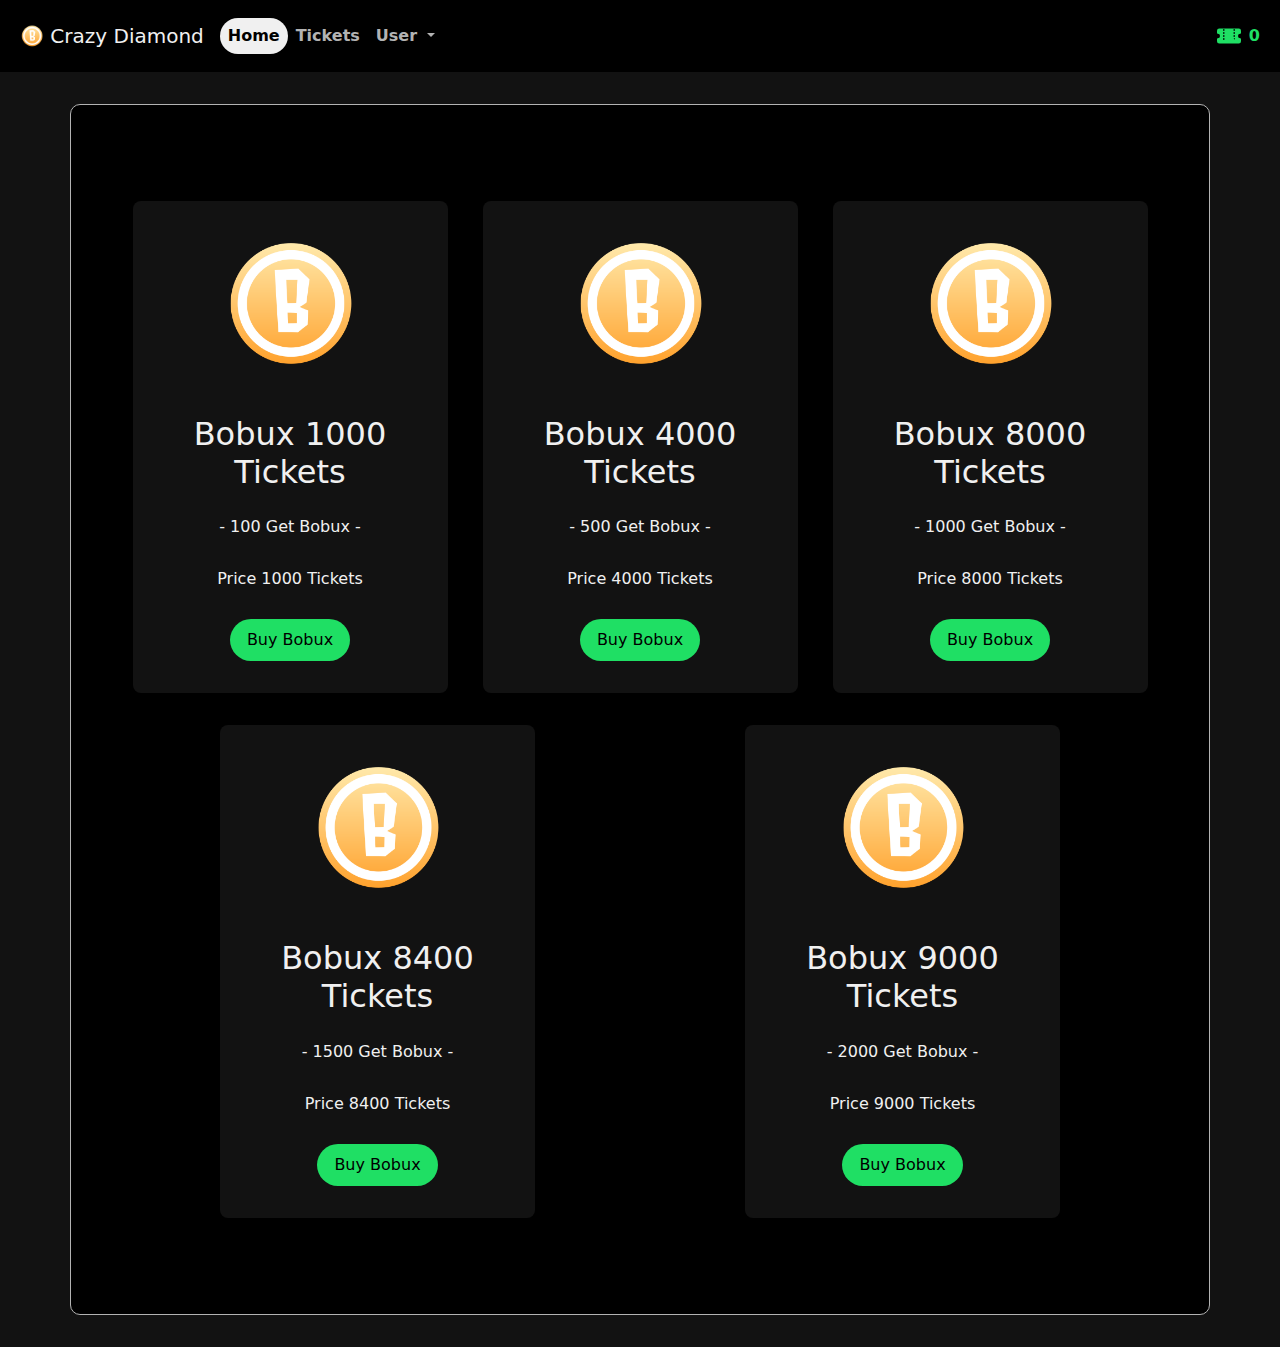
<file: index.html>
<!DOCTYPE html>
<html lang="en">
<head>
    <meta charset="UTF-8">
    <meta name="viewport" content="width=device-width, initial-scale=1.0">
    <title>Home</title>
    <link rel="icon" type="image/png" href="Img/Icon.png">
    <link rel="stylesheet" href="style.css">
    <link href="https://cdn.jsdelivr.net/npm/bootstrap@5.3.3/dist/css/bootstrap.min.css" rel="stylesheet">
    <script src="https://cdn.jsdelivr.net/npm/bootstrap@5.3.3/dist/js/bootstrap.bundle.min.js"></script>
</head>
<body style="background-color: var(--color2);">
    
    <header>
        <nav class="navbar navbar-expand-lg" style="background-color: var(--color1);">
            <div class="container-fluid">
                <a class="navbar-brand" href="index.html">
                    <img src="../Img/Icon.png" alt="Logo" width="24" height="24" class="d-inline-block align-text-top">
                    Crazy Diamond
                </a>

                <button class="navbar-toggler" type="button" data-bs-toggle="collapse" data-bs-target="#navbarNav" aria-controls="navbarNav" aria-expanded="false" aria-label="Toggle navigation">
                    <svg xmlns="http://www.w3.org/2000/svg" width="24" height="24" fill="currentColor" class="bi bi-list-ul" viewBox="0 0 16 16">
                        <path fill-rule="evenodd" d="M5 11.5a.5.5 0 0 1 .5-.5h9a.5.5 0 0 1 0 1h-9a.5.5 0 0 1-.5-.5m0-4a.5.5 0 0 1 .5-.5h9a.5.5 0 0 1 0 1h-9a.5.5 0 0 1-.5-.5m0-4a.5.5 0 0 1 .5-.5h9a.5.5 0 0 1 0 1h-9a.5.5 0 0 1-.5-.5m-3 1a1 1 0 1 0 0-2 1 1 0 0 0 0 2m0 4a1 1 0 1 0 0-2 1 1 0 0 0 0 2m0 4a1 1 0 1 0 0-2 1 1 0 0 0 0 2"/>
                    </svg>
                </button>

                <div class="collapse navbar-collapse" id="navbarNav">
                    <ul class="navbar-nav">
                        <li class="nav-item">
                            <a class="nav-link active" aria-current="page" href="index.html">Home</a>
                        </li>

                        <li class="nav-item">
                            <a class="nav-link" href="tickets.html">Tickets</a>
                        </li>

                        <li class="nav-item dropdown">
                            <a class="nav-link dropdown-toggle" href="#" role="button" data-bs-toggle="dropdown" aria-expanded="false">
                              User
                            </a>
                            <ul class="dropdown-menu">
                            <li>
                                <a class="dropdown-item"><span id="timer">00:30</span></a>
                            </li>
                            <li>
                                <a class="dropdown-item" id="logout-button" href="#">Log Out</a>
                            </li>
                            </ul>
                        </li>
                    </ul>

                    <div class="ticket-info ms-auto">
                        <div class="icon">
                            <svg xmlns="http://www.w3.org/2000/svg" width="24" height="24" fill="currentColor" class="bi-ticket bi-ticket-perforated-fill" viewBox="0 0 16 16">
                                <path d="M0 4.5A1.5 1.5 0 0 1 1.5 3h13A1.5 1.5 0 0 1 16 4.5V6a.5.5 0 0 1-.5.5 1.5 1.5 0 0 0 0 3 .5.5 0 0 1 .5.5v1.5a1.5 1.5 0 0 1-1.5 1.5h-13A1.5 1.5 0 0 1 0 11.5V10a.5.5 0 0 1 .5-.5 1.5 1.5 0 1 0 0-3A.5.5 0 0 1 0 6zm4-1v1h1v-1zm1 3v-1H4v1zm7 0v-1h-1v1zm-1-2h1v-1h-1zm-6 3H4v1h1zm7 1v-1h-1v1zm-7 1H4v1h1zm7 1v-1h-1z"/>
                            </svg>
                            <span id="ticket-count" class="count">0</span>
                        </div>
                    </div>

                </div>
            </div>
        </nav>
    </header>

    <div class="container">
        <div class="card-container">
            <div class="card-bobux" id="packages-container">
                
            </div>
        </div>
    </div>

    <!-- Modal -->
    <div class="modal fade" id="purchaseModal" data-bs-backdrop="static" data-bs-keyboard="false" tabindex="-1" aria-labelledby="purchaseModalLabel" aria-hidden="true">
        <div class="modal-dialog">
            <div class="modal-content">
                <div class="modal-header" style="background-color: var(--color1); border-bottom: 1px solid var(--color5);">
                    <h1 class="modal-title fs-5" id="purchaseModalLabel" style="color: var(--color4);">Confirm Purchase</h1>
                    <button type="button" class="btn-close" data-bs-dismiss="modal" aria-label="Close" style="color: var(--color4);"></button>
                </div>
                <div class="modal-body" style="background-color: var(--color2); color: var(--color4);">
                    <p id="modal-package-title"></p>
                    <p id="modal-package-price"></p>
                    <p id="modal-package-robux"></p>
                    <p id="modal-insufficient-tickets" class="text-danger" style="display: none;">Not enough tickets to complete the purchase.</p>
                </div>
                <div class="modal-footer" style="background-color: var(--color3); border-top: 1px solid var(--color5);">
                    <button type="button" class="btn btn-secondary" data-bs-dismiss="modal" style="background-color: var(--color4); color: var(--color1); border: none;">Cancel</button>
                    <button type="button" class="btn btn-primary" id="confirm-purchase-btn" style="background-color: var(--color6); color: var(--color1); border: none;">Confirm Purchase</button>
                </div>
            </div>
        </div>
    </div>

    <script src="../Scripts/bobux_pack.js"></script>
    <script src="../Scripts/tickets_purchase.js"></script>
    <script src="../Scripts/logout.js"></script>
    <script src="../Scripts/timer.js"></script>

</body>
</html>
</file>
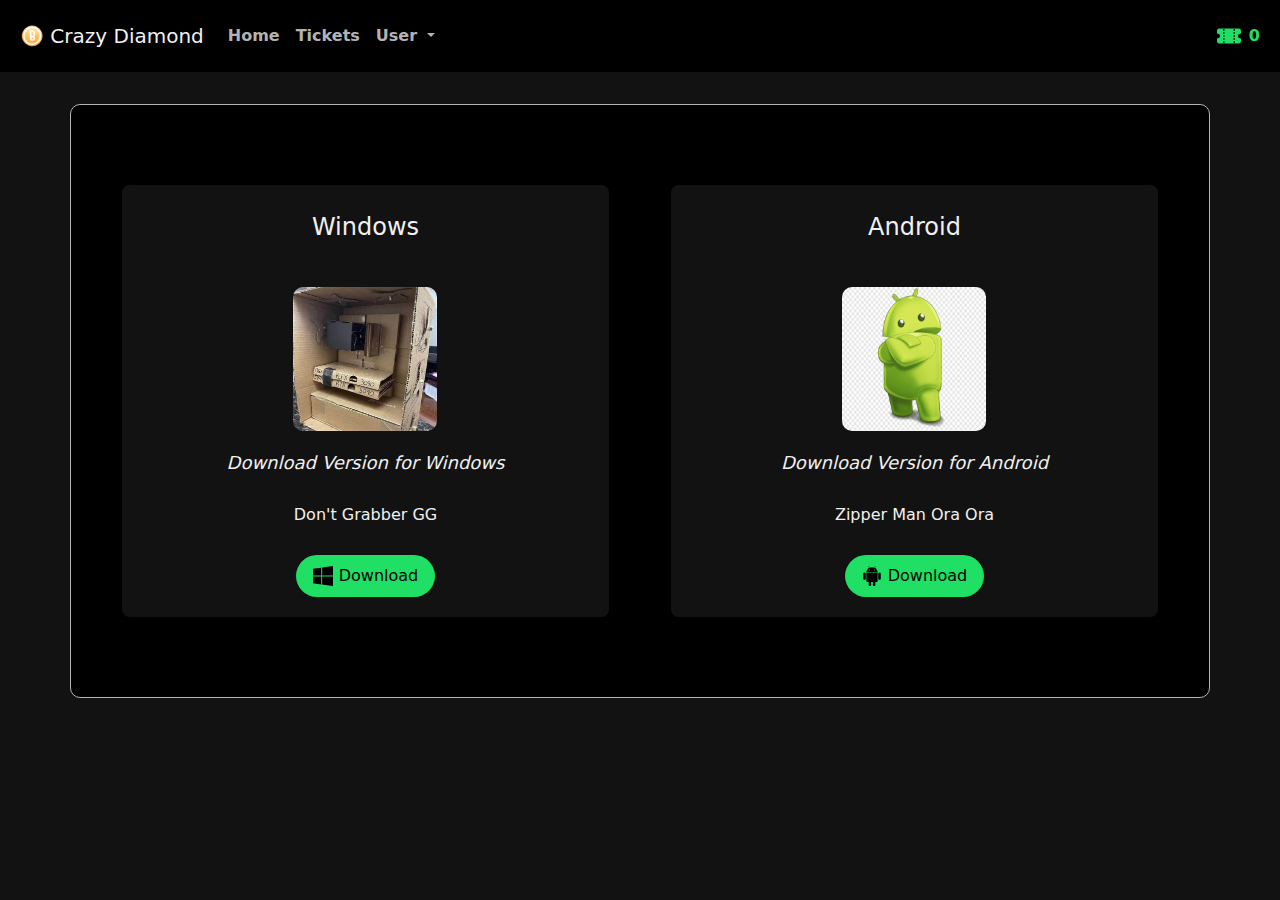
<file: download.html>
<!DOCTYPE html>
<html lang="en">
<head>
    <meta charset="UTF-8">
    <meta name="viewport" content="width=device-width, initial-scale=1.0">
    <title>Download</title>
    <link rel="icon" type="image/png" href="Img/Icon.png">
    <link rel="stylesheet" href="style.css">
    <link href="https://cdn.jsdelivr.net/npm/bootstrap@5.3.3/dist/css/bootstrap.min.css" rel="stylesheet">
    <script src="https://cdn.jsdelivr.net/npm/bootstrap@5.3.3/dist/js/bootstrap.bundle.min.js"></script>
</head>
<body style="background-color: var(--color2);">
    
    <header>
        <nav class="navbar navbar-expand-lg" style="background-color: var(--color1);">
            <div class="container-fluid">
                <a class="navbar-brand" href="index.html">
                    <img src="../Img/Icon.png" alt="Logo" width="24" height="24" class="d-inline-block align-text-top">
                    Crazy Diamond
                </a>

                <button class="navbar-toggler" type="button" data-bs-toggle="collapse" data-bs-target="#navbarNav" aria-controls="navbarNav" aria-expanded="false" aria-label="Toggle navigation">
                    <svg xmlns="http://www.w3.org/2000/svg" width="24" height="24" fill="currentColor" class="bi bi-list-ul" viewBox="0 0 16 16">
                        <path fill-rule="evenodd" d="M5 11.5a.5.5 0 0 1 .5-.5h9a.5.5 0 0 1 0 1h-9a.5.5 0 0 1-.5-.5m0-4a.5.5 0 0 1 .5-.5h9a.5.5 0 0 1 0 1h-9a.5.5 0 0 1-.5-.5m0-4a.5.5 0 0 1 .5-.5h9a.5.5 0 0 1 0 1h-9a.5.5 0 0 1-.5-.5m-3 1a1 1 0 1 0 0-2 1 1 0 0 0 0 2m0 4a1 1 0 1 0 0-2 1 1 0 0 0 0 2m0 4a1 1 0 1 0 0-2 1 1 0 0 0 0 2"/>
                    </svg>
                </button>

                <div class="collapse navbar-collapse" id="navbarNav">
                    <ul class="navbar-nav">
                        <li class="nav-item">
                            <a class="nav-link" aria-current="page" href="index.html">Home</a>
                        </li>

                        <li class="nav-item">
                            <a class="nav-link" href="tickets.html">Tickets</a>
                        </li>

                        <li class="nav-item dropdown">
                            <a class="nav-link dropdown-toggle" href="#" role="button" data-bs-toggle="dropdown" aria-expanded="false">
                              User
                            </a>
                            <ul class="dropdown-menu">
                            <li>
                                <a class="dropdown-item"><span id="timer">00:30</span></a>
                            </li>
                            <li>
                                <a class="dropdown-item" id="logout-button" href="#">Log Out</a>
                            </li>
                            </ul>
                        </li>
                    </ul>

                    <div class="ticket-info ms-auto">
                        <div class="icon">
                            <svg xmlns="http://www.w3.org/2000/svg" width="24" height="24" fill="currentColor" class="bi-ticket bi-ticket-perforated-fill" viewBox="0 0 16 16">
                                <path d="M0 4.5A1.5 1.5 0 0 1 1.5 3h13A1.5 1.5 0 0 1 16 4.5V6a.5.5 0 0 1-.5.5 1.5 1.5 0 0 0 0 3 .5.5 0 0 1 .5.5v1.5a1.5 1.5 0 0 1-1.5 1.5h-13A1.5 1.5 0 0 1 0 11.5V10a.5.5 0 0 1 .5-.5 1.5 1.5 0 1 0 0-3A.5.5 0 0 1 0 6zm4-1v1h1v-1zm1 3v-1H4v1zm7 0v-1h-1v1zm-1-2h1v-1h-1zm-6 3H4v1h1zm7 1v-1h-1v1zm-7 1H4v1h1zm7 1v-1h-1v1zm-8 1v1h1v-1zm7 1h1v-1h-1z"/>
                            </svg>
                            <span id="ticket-count" class="count">0</span>
                        </div>
                    </div>

                </div>
            </div>
        </nav>
    </header>

    <div class="container">
        <div class="card-container">
            <div class="card-down">
                <h2>
                    Windows <br><br>
                    <img class="img-arqui" src="Img/image-win.jpg" alt="Win"><br>
                    <span> Download Version for Windows </span>
                </h2>
                <p>Don't Grabber GG</p>
                <a class="btn" href="#">
                    <svg xmlns="http://www.w3.org/2000/svg" width="20" height="20" fill="currentColor" class="bi-down bi-windows" viewBox="0 0 16 16">
                        <path d="M6.555 1.375 0 2.237v5.45h6.555zM0 13.795l6.555.933V8.313H0zm7.278-5.4.026 6.378L16 16V8.395zM16 0 7.33 1.244v6.414H16z"/>
                    </svg>
                    Download</a>
            </div>
            <div class="card-down">
                <h2>
                    Android <br><br>
                    <img class="img-arqui" src="Img/image-android.jpg" alt="And"><br>
                    <span>Download Version for Android</span>
                </h2>
                <p>Zipper Man Ora Ora</p>
                <a class="btn" href="https://drive.google.com/uc?export=download&id=1mTyVRXaimScfCEp2bvKW2BxORyiZmeb2">
                    <svg xmlns="http://www.w3.org/2000/svg" width="20" height="20" fill="currentColor" class="bi-down bi-android2" viewBox="0 0 16 16">
                        <path d="m10.213 1.471.691-1.26q.069-.124-.048-.192-.128-.057-.195.058l-.7 1.27A4.8 4.8 0 0 0 8.005.941q-1.032 0-1.956.404l-.7-1.27Q5.281-.037 5.154.02q-.117.069-.049.193l.691 1.259a4.25 4.25 0 0 0-1.673 1.476A3.7 3.7 0 0 0 3.5 5.02h9q0-1.125-.623-2.072a4.27 4.27 0 0 0-1.664-1.476ZM6.22 3.303a.37.37 0 0 1-.267.11.35.35 0 0 1-.263-.11.37.37 0 0 1-.107-.264.37.37 0 0 1 .107-.265.35.35 0 0 1 .263-.11q.155 0 .267.11a.36.36 0 0 1 .112.265.36.36 0 0 1-.112.264m4.101 0a.35.35 0 0 1-.262.11.37.37 0 0 1-.268-.11.36.36 0 0 1-.112-.264q0-.154.112-.265a.37.37 0 0 1 .268-.11q.155 0 .262.11a.37.37 0 0 1 .107.265q0 .153-.107.264M3.5 11.77q0 .441.311.75.311.306.76.307h.758l.01 2.182q0 .414.292.703a.96.96 0 0 0 .7.288.97.97 0 0 0 .71-.288.95.95 0 0 0 .292-.703v-2.182h1.343v2.182q0 .414.292.703a.97.97 0 0 0 .71.288.97.97 0 0 0 .71-.288.95.95 0 0 0 .292-.703v-2.182h.76q.436 0 .749-.308.31-.307.311-.75V5.365h-9zm10.495-6.587a.98.98 0 0 0-.702.278.9.9 0 0 0-.293.685v4.063q0 .406.293.69a.97.97 0 0 0 .702.284q.42 0 .712-.284a.92.92 0 0 0 .293-.69V6.146a.9.9 0 0 0-.293-.685 1 1 0 0 0-.712-.278m-12.702.283a1 1 0 0 1 .712-.283q.41 0 .702.283a.9.9 0 0 1 .293.68v4.063a.93.93 0 0 1-.288.69.97.97 0 0 1-.707.284 1 1 0 0 1-.712-.284.92.92 0 0 1-.293-.69V6.146q0-.396.293-.68"/>
                    </svg>
                    Download</a>
            </div>
        </div>
    </div>
    
    <script src="../Scripts/tickets_purchase.js"></script>
    <script src="../Scripts/timer.js"></script>
    <script src="../Scripts/logout.js"></script>

</body>
</html>
</file>
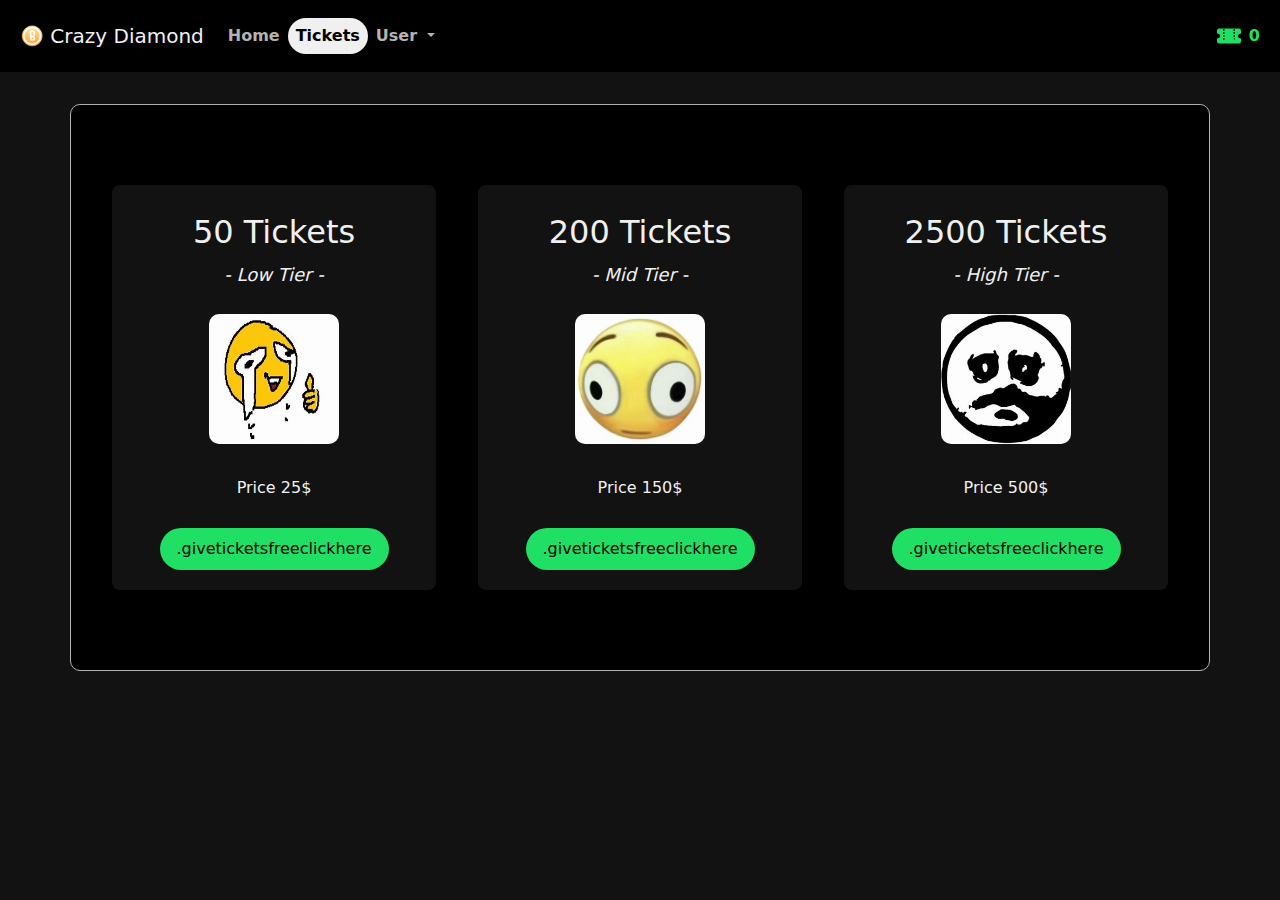
<file: tickets.html>
<!DOCTYPE html>
<html lang="en">
    <head>
        <meta charset="UTF-8">
        <meta name="viewport" content="width=device-width, initial-scale=1.0">
        <title>Tickets</title>
        <link rel="icon" type="image/png" href="Img/Icon.png">
        <link rel="stylesheet" href="style.css">
        <link href="https://cdn.jsdelivr.net/npm/bootstrap@5.3.3/dist/css/bootstrap.min.css" rel="stylesheet">
        <script src="https://cdn.jsdelivr.net/npm/bootstrap@5.3.3/dist/js/bootstrap.bundle.min.js"></script>
    </head>
<body style="background-color: var(--color2);">

    <header>
        <nav class="navbar navbar-expand-lg" style="background-color: var(--color1);">
            <div class="container-fluid">
                <a class="navbar-brand" href="index.html">
                    <img src="../Img/Icon.png" alt="Logo" width="24" height="24" class="d-inline-block align-text-top">
                    Crazy Diamond
                </a>

                <button class="navbar-toggler" type="button" data-bs-toggle="collapse" data-bs-target="#navbarNav" aria-controls="navbarNav" aria-expanded="false" aria-label="Toggle navigation">
                    <svg xmlns="http://www.w3.org/2000/svg" width="24" height="24" fill="currentColor" class="bi bi-list-ul" viewBox="0 0 16 16">
                        <path fill-rule="evenodd" d="M5 11.5a.5.5 0 0 1 .5-.5h9a.5.5 0 0 1 0 1h-9a.5.5 0 0 1-.5-.5m0-4a.5.5 0 0 1 .5-.5h9a.5.5 0 0 1 0 1h-9a.5.5 0 0 1-.5-.5m0-4a.5.5 0 0 1 .5-.5h9a.5.5 0 0 1 0 1h-9a.5.5 0 0 1-.5-.5m-3 1a1 1 0 1 0 0-2 1 1 0 0 0 0 2m0 4a1 1 0 1 0 0-2 1 1 0 0 0 0 2m0 4a1 1 0 1 0 0-2 1 1 0 0 0 0 2"/>
                    </svg>
                </button>

                <div class="collapse navbar-collapse" id="navbarNav">
                    <ul class="navbar-nav">
                        <li class="nav-item">
                            <a class="nav-link" aria-current="page" href="index.html">Home</a>
                        </li>

                        <li class="nav-item">
                            <a class="nav-link active" href="tickets.html">Tickets</a>
                        </li>

                        <li class="nav-item dropdown">
                            <a class="nav-link dropdown-toggle" href="#" role="button" data-bs-toggle="dropdown" aria-expanded="false">
                              User
                            </a>
                            <ul class="dropdown-menu">
                            <li>
                                <a class="dropdown-item"><span id="timer">00:30</span></a>
                            </li>
                            <li>
                                <a class="dropdown-item" id="logout-button" href="#">Log Out</a>
                            </li>
                            </ul>
                        </li>
                    </ul>

                    <div class="ticket-info ms-auto">
                        <div class="icon">
                            <svg xmlns="http://www.w3.org/2000/svg" width="24" height="24" fill="currentColor" class="bi-ticket bi-ticket-perforated-fill" viewBox="0 0 16 16">
                                <path d="M0 4.5A1.5 1.5 0 0 1 1.5 3h13A1.5 1.5 0 0 1 16 4.5V6a.5.5 0 0 1-.5.5 1.5 1.5 0 0 0 0 3 .5.5 0 0 1 .5.5v1.5a1.5 1.5 0 0 1-1.5 1.5h-13A1.5 1.5 0 0 1 0 11.5V10a.5.5 0 0 1 .5-.5 1.5 1.5 0 1 0 0-3A.5.5 0 0 1 0 6zm4-1v1h1v-1zm1 3v-1H4v1zm7 0v-1h-1v1zm-1-2h1v-1h-1zm-6 3H4v1h1zm7 1v-1h-1v1zm-7 1H4v1h1zm7 1v-1h-1z"/>
                            </svg>
                            <span id="ticket-count" class="count">0</span>
                        </div>
                    </div>

                </div>
            </div>
        </nav>
    </header>

    <main>
        <div class="container">
            <section class="card-container">
                <div class="card-ticket">
                    <h2>
                        50 Tickets <br>
                        <span> - Low Tier - </span>
                    </h2>
                    <img class="img-tier" src="Img/image-tier-01.jpg" alt="Tier1">
                    <p>Price 25$</p>
                    <a class="btn" href="#" id="ticket-button-50">.giveticketsfreeclickhere</a>
                    <div id="paypal-button-50"></div>
                </div>

                <div class="card-ticket">
                    <h2>
                        200 Tickets <br>
                        <span> - Mid Tier - </span>
                    </h2>
                    <img class="img-tier" src="Img/image-tier-00.jpg" alt="Tier2">
                    <p>Price 150$</p>
                    <a class="btn" href="#" id="ticket-button-200">.giveticketsfreeclickhere</a>
                    <div id="paypal-button-200"></div>
                </div>

                <div class="card-ticket">
                    <h2>
                        2500 Tickets <br>
                        <span> - High Tier - </span>
                    </h2>
                    <img class="img-tier" src="Img/image-tier-02.jpg" alt="Tier3">
                    <p>Price 500$</p>
                    <a class="btn" href="#" id="ticket-button-2500">.giveticketsfreeclickhere</a>
                    <div id="paypal-button-2500"></div>
                </div>

            </section>
        </div>
    </main>

    <script src="https://sandbox.paypal.com/sdk/js?client-id=AYV9iOhJ-FSIFRYK_PMdiHKry3ulGqwAwujxpKRBL7BLvtznBWEFyRWUip9XMMaN2hARs9p1hnsLpCbD&currency=MXN&disable-funding=credit,card"></script>

    <script>
        // Función para configurar y renderizar los botones de PayPal para cada nivel de ticket
        function renderPayPalButtons(ticketAmount, price, buttonId) {
        paypal.Buttons({
            style: {
                layout: 'vertical',
                color:  'black',
                shape:  'pill',
                label:  'paypal'
            },
            createOrder: function(data, actions) {
                return actions.order.create({
                    intent: 'CAPTURE',
                    purchase_units: [{
                        amount: {
                            value: price.toFixed(2) // Precio en formato decimal
                        }
                    }]
                });
            },
            onApprove: function(data, actions) {
                return actions.order.capture().then(function(details) {
                    purchaseTickets(ticketAmount);
                    alert('Pago realizado con éxito. ¡Disfruta de tus tickets!');
                });
            },
            onCancel: function(data) {
                alert('La transacción fue cancelada. No se ha realizado ningún cargo.');
            },
            onError: function(err) {
                alert('Hubo un problema con tu pago. Por favor, inténtalo de nuevo.');
                console.error('Error en la transacción de PayPal:', err);
            }
        }).render(buttonId);
    }
    
        // Renderiza los botones de PayPal para cada opción de tickets
        // renderPayButtons(Numero de Tickets, Precio, Id_del boton);
        renderPayPalButtons(50, 1, '#paypal-button-50');
        renderPayPalButtons(200, 1, '#paypal-button-200');
        renderPayPalButtons(2500, 1, '#paypal-button-2500');
    </script>
    

    <script src="../Scripts/timer.js"></script>
    <script src="../Scripts/tickets_purchase.js"></script>
    <script src="../Scripts/logout.js"></script>

</body>
</html>
</file>
<file: style.css>
:root {
    --color1: #000000;
    --color2: #121212;
    --color3: #1F1F1F;
    --color4: #F0F0F0;
    --color5: #B3B3B3;
    --color6: #1FDF64;
}

/* Animación de desvanecimiento */
@keyframes fadeIn {
    from {
        opacity: 0;
    }
    to {
        opacity: 1;
    }
}

/* Aplicar la animación a la página */
body {
    animation: fadeIn 1s ease-in-out;
}

/* Estilo del header */
header {
    padding: 8px;
    top: 0;
    background-color: var(--color1);
}

.container h2, .container p {
    margin-top: 16px;
    color: var(--color4);
    text-align: center;
}

/* Otros estilos */
svg {
    color: var(--color4);
}

.ticket-info .icon, svg.bi-ticket {
    color: var(--color6);
    font-size: 16px;
    font-weight: bold;
    display: flex;
    align-items: center;
    justify-content: center;
    gap: 8px;
}

/* Navbar */
a.navbar-brand, a.navbar-brand:hover {
    color: var(--color4);
}

a.nav-link {
    padding: 6px 12px;
    font-weight: bold;
    color: var(--color5);
}

a.nav-link:hover  {
    color: var(--color4);
}

a.nav-link.dropdown-toggle:focus {
    color: var(--color4);
}

a.nav-link.dropdown-toggle.active:focus {
    color: var(--color1);
}

a.nav-link.active, a.dropdown-item.active {
    background-color: var(--color4);
    border-radius: 25px;
    color: var(--color1);
    transition: background-color 0.3s;
}

a.nav-link.active:hover, a.dropdown-item.active:hover {
    background-color: var(--color6);
}

.navbar-collapse {
    text-align: center;
}

/* Submenu */
a.dropdown-item {
    text-align: center;
    color: var(--color5);
    transition: color 0.3s;
}

a.dropdown-item:hover {
    color: var(--color4);
    background-color: transparent;
}

ul.dropdown-menu {
    background-color: var(--color1);
}

/* Container general */
.container {
    border-radius: 10px;
    margin: 32px auto;
    background-color: var(--color1);
    border: 1px solid var(--color5);
    justify-content: center;
    max-width: 90%;
    padding: 16px;
    box-sizing: border-box;
}

/* Sección de descarga */
.card-container {
    text-align: center;
    color: var(--color4);
    margin: 32px auto;
    padding: 16px;
    max-width: 100%;
    display: flex;
    flex-direction: row; /* Fila por defecto en pantallas grandes */
    flex-wrap: nowrap; /* Evitar que las tarjetas se envuelvan en otra línea */
    gap: 16px;
    overflow-x: auto; /* Permitir desplazamiento horizontal si las tarjetas no caben en una fila */
}

.card-down {
    width: 45%;
    margin: 16px auto;
    padding: 4px 32px;
    background-color: var(--color2);
    border-radius: 8px;
    flex: 0 0 auto; /* Asegurar que las tarjetas mantengan su tamaño */
    max-width: calc(80% - 32px); /* Ajustar el ancho máximo */
    box-sizing: border-box;
    display: flex;
    flex-direction: column;
    align-items: center; /* Centrar el contenido dentro de las tarjetas */
    transition: transform 0.3s;
}

.card-down:hover {
    transform: translateY(-5px);
}

/* Ajustar los títulos y párrafos dentro de las tarjetas */
.card-down h2, .card-down p {
    text-align: center; /* Centrar el texto dentro de las tarjetas */
}

.card-down h2 {
    margin-top: 24px;
}

a.btn {
    background-color: var(--color6);
    border-radius: 25px;
    color: var(--color1);
    text-decoration: none;
    padding: 8px 16px;
    margin: 16px;
    display: inline-flex; /* Asegura que el botón y el icono estén alineados */
    align-items: center;
}

a.btn:hover {
    border: 1px solid var(--color6);
    background-color: var(--color3);
    border-radius: 25px;
    color: var(--color6);
}

a.btn:hover .bi-down {
    color: var(--color6); /* Cambia el color del icono cuando se pasa el ratón sobre el botón */
}

.card-down h2 {
    font-size: 1.5rem;
    margin-bottom: 12px;
}

.card-down p {
    margin-bottom: 12px;
}

.bi-down {
    color: var(--color1);
    margin-right: 6px;
    transition: color 0.3s;
}

/* Sección de tickets */
.card-ticket {
    width: 30%; /* Ajustar según sea necesario */
    margin: 16px auto;
    padding: 4px 32px;
    background-color: var(--color2);
    border-radius: 8px;
    flex: 0 0 auto; /* Asegurar que las tarjetas mantengan su tamaño */
    max-width: calc(100% - 32px); /* Ajustar el ancho máximo */
    box-sizing: border-box;
    display: flex;
    flex-direction: column;
    align-items: center; /* Centrar el contenido dentro de las tarjetas */
    transition: transform 0.3s;
}

.card-ticket:hover {
    transform: translateY(-5px);
}

/* Ajustar los títulos y párrafos dentro de las tarjetas de tickets */
.card-ticket h2, .card-ticket p {
    text-align: center; /* Centrar el texto dentro de las tarjetas */
}

.card-ticket h2 {
    margin-top: 24px;
}

.card-ticket p {
    margin-bottom: 12px;
}

/* Sección bobux */
.card-bobux {
    display: flex;
    flex-wrap: wrap;
    justify-content: space-around; /* Espaciado uniforme entre los elementos */
    padding: 16px;
}

.package {
    width: 30%; /* Ajustar según sea necesario */
    margin: 16px;
    padding: 16px;
    background-color: var(--color2);
    border-radius: 8px;
    box-sizing: border-box;
    display: flex;
    flex-direction: column;
    align-items: center; /* Centrar contenido dentro del paquete */
    transition: transform 0.3s;
}

.package:hover {
    transform: translateY(-5px);
}

.package h2, .package p {
    text-align: center;
}

.package h2 {
    margin-top: 24px;
}

.package p {
    margin-bottom: 12px;
}

.package img.img-tier {
    margin: 16px 16px;
    border-radius: 10px;
    height: 50%;
    width: 50%;
}

h2 span {
    font-size: large;
    font-style: italic;
}

img.img-tier {
    margin: 16px 16px;
    border-radius: 10px;
    height: 50%;
    width: 50%;
}

img.img-arqui {
    margin: 16px 16px;
    border-radius: 10px;
    height: 144px;
    width: 144px;
}

/* Login & Signup Section */
.container-user {
    border-radius: 15px;
    margin: 32px auto;
    background-color: var(--color1);
    border: 1px solid var(--color5);
    justify-content: center;
    width: 60%; /* Ajustado a un ancho más adecuado */
    max-width: 500px; /* Establecido un ancho máximo */
    padding: 16px;
    box-sizing: border-box;
}

.card-user {
    border-radius: 15px;
    background-color: var(--color4);
    padding: 20px;
    margin: 16px auto;
    width: 80%;
}

.card-user h2 {
    margin-bottom: 24px;
    color: var(--color1);
}

form input {
    color: var(--color3);
    width: 100%;
    padding: 8px 12px;
    background-color: var(--color4);
    border: 1px solid var(--color2);
    border-radius: 10px;
}

button.btn-submit {
    transition: 0.3s;
    border: 1px solid var(--color6);
    background-color: var(--color6);
    border-radius: 25px;
    color: var(--color4);
    text-decoration: none;
    padding: 10px 20px;
    display: inline-flex; /* Asegura que el botón y el icono estén alineados */
    margin: 8px auto;
    justify-content: center; /* Centrar horizontalmente el botón */
    width: 100%;
}

button.btn-submit:hover {
    background-color: var(--color3);
    color: var(--color6);
}

button.btn-submit:disabled {
    opacity: 0.6;
    cursor: not-allowed;
}

/* Centrar el Modal en la Pantalla */
.modal-dialog {
    display: flex;
    align-items: center;
    justify-content: center;
    min-height: 100vh; /* Asegura que el modal se centre verticalmente */
}

.modal-content {
    margin: auto; /* Asegura que el modal se centre horizontalmente */
}

/* Media Query para dispositivos pequeños */
@media only screen and (max-width: 540px) {
    .card-bobux {
        flex-direction: column; /* Cambia la disposición de las tarjetas a vertical */
    }

    .package {
        width: 80%; /* Ajusta el ancho al 100% para pantallas pequeñas */
        margin: 16px auto; /* Centrar las tarjetas verticales */
    }

    .card-down {
        width: 100%;
        margin: 16px auto;
        max-width: calc(100% - 32px);
    }

    .container-user {
        width: 90%;
        max-width: 100%;
    }

    .card-container {
        flex-direction: column; /* Cambia la disposición de las tarjetas a vertical */
    }

    .card-ticket {
        width: 80%; /* Ajusta el ancho al 80% para pantallas pequeñas */
        margin: 16px auto; /* Centrar las tarjetas verticales */
        max-width: 100%; /* Asegura que no excedan el ancho de la pantalla */
    }
}
</file>
